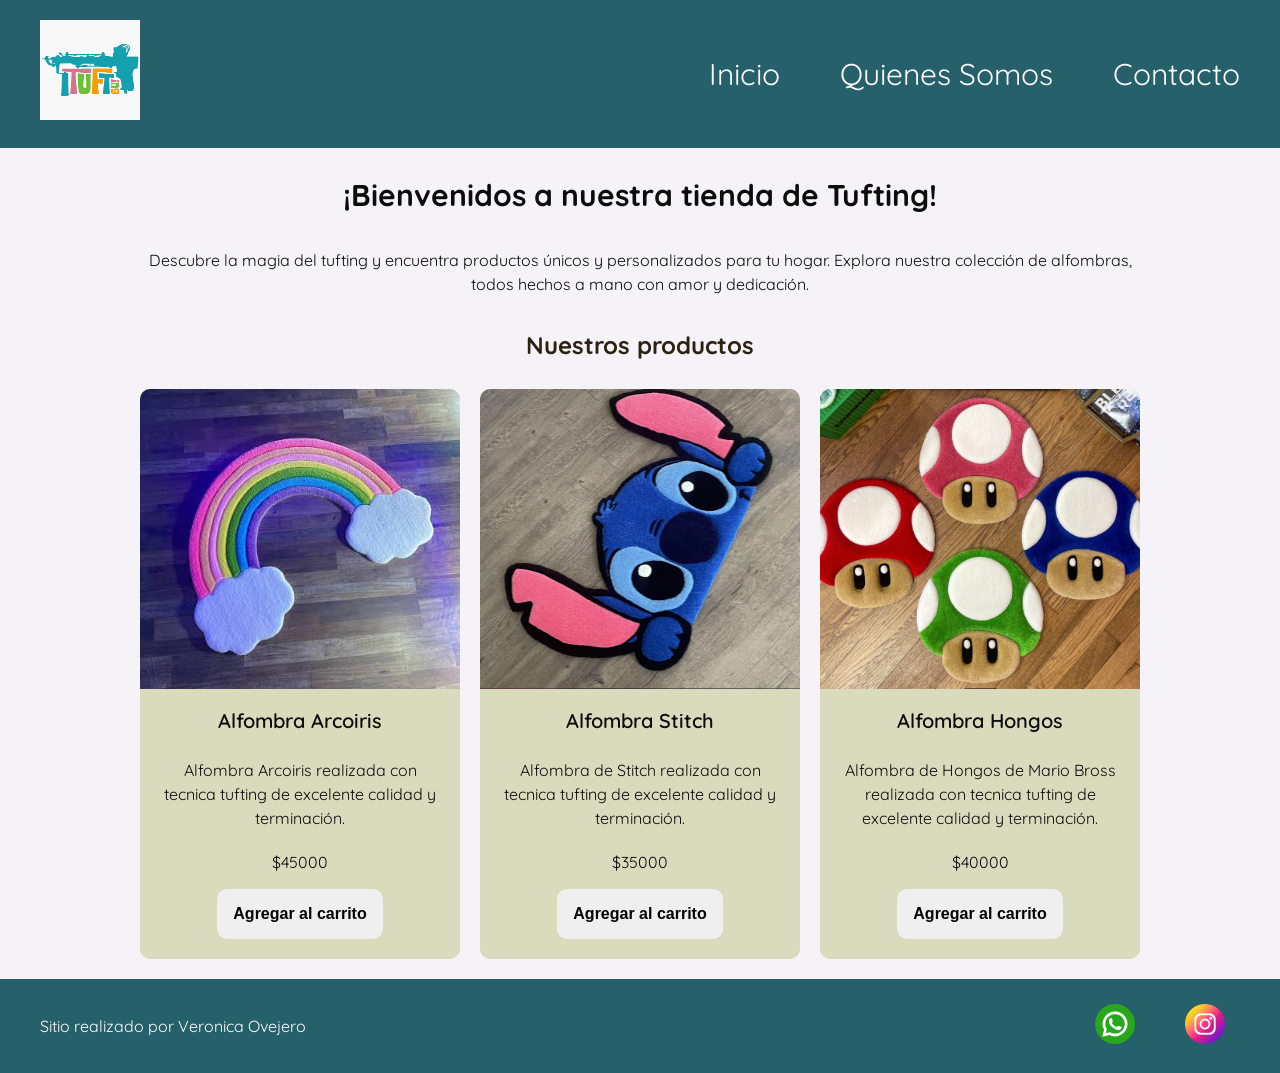
<file: index.html>
<!DOCTYPE html>
<html lang="es">
<head>
    <meta charset="UTF-8">
    <meta name="viewport" content="width=device-width, initial-scale=1.0">
    <link rel="preconnect" href="https://fonts.googleapis.com">
    <link rel="preconnect" href="https://fonts.gstatic.com" crossorigin>
    <link href="https://fonts.googleapis.com/css2?family=Quicksand:wght@300..700&family=Raleway:ital,wght@0,100..900;1,100..900&display=swap" 
    rel="stylesheet">    
    <link rel="stylesheet" href="./css/styles.css" />
    <title>Tienda de Tufting</title>
</head>
<body>
    <header>
        <div class="div-logo"> <a class= "logo" href="./index.html"> <img src="./img/logotufting.jfif" alt="Logo" width="100" height="100"></a></div>
    
    <nav class="header-nav">
        <ul>
            <li><a href="./index.html">Inicio</a></li>
            <li><a href="./pages/about.html">Quienes Somos</a></li>
            <li><a href="./pages/contacto.html">Contacto</a></li>
        </ul>
    </nav>
    </header>

    <main>
         <section class="inicio">
            <h1>¡Bienvenidos a nuestra tienda de Tufting!</h1>
            <p class ="Descripcion-inicio">Descubre la magia del tufting y encuentra productos únicos y personalizados para tu hogar. Explora nuestra colección de alfombras, todos hechos a mano con amor y dedicación.</p>
         </section>

          <section>
            <h2 class="titulo-productos text-secondary">Nuestros productos</h2>
            <div class="contenedor-tarjetas">
            <article class="tarjeta">
                <img class="producto-img" src="./img/arcoiris.jfif" alt="Alfombra Arcoiris">
                <h3>Alfombra Arcoiris</h3>
                <p>Alfombra Arcoiris realizada con tecnica tufting de excelente calidad y terminación.</p>
                <p>$45000</p>
                <button class= "btn">Agregar al carrito</button>
            </article>

            <article class="tarjeta">
                <img class="producto-img" src="img/stitch.PNG" alt="Stitch">
                <h3>Alfombra Stitch</h3>
                <p>Alfombra de Stitch realizada con tecnica tufting de excelente calidad y terminación.</p>
                <p>$35000</p>
                <button class= "btn">Agregar al carrito</button>
            </article>

            <article class="tarjeta">
                <img class="producto-img" src="img/Hongos.PNG" alt="Hongos">
                <h3>Alfombra Hongos</h3>
                <p>Alfombra de Hongos de Mario Bross realizada con tecnica tufting de excelente calidad y terminación.</p>
                <p>$40000</p>
                <button class= "btn">Agregar al carrito</button>
            </article>
            </div>
            </section>
    </main>
    <footer>
      <p>Sitio realizado por Veronica Ovejero</p>
      <nav>
        <ul class="footer-list">
          <li><img src="./img/whatsapp.png" alt="logo-whatsapp" /></li>
          <li><img src="./img/instagram.png" alt="logo-instagram" /></li>
        </ul>
      </nav>
    </footer>

</body>
</html>
</file>
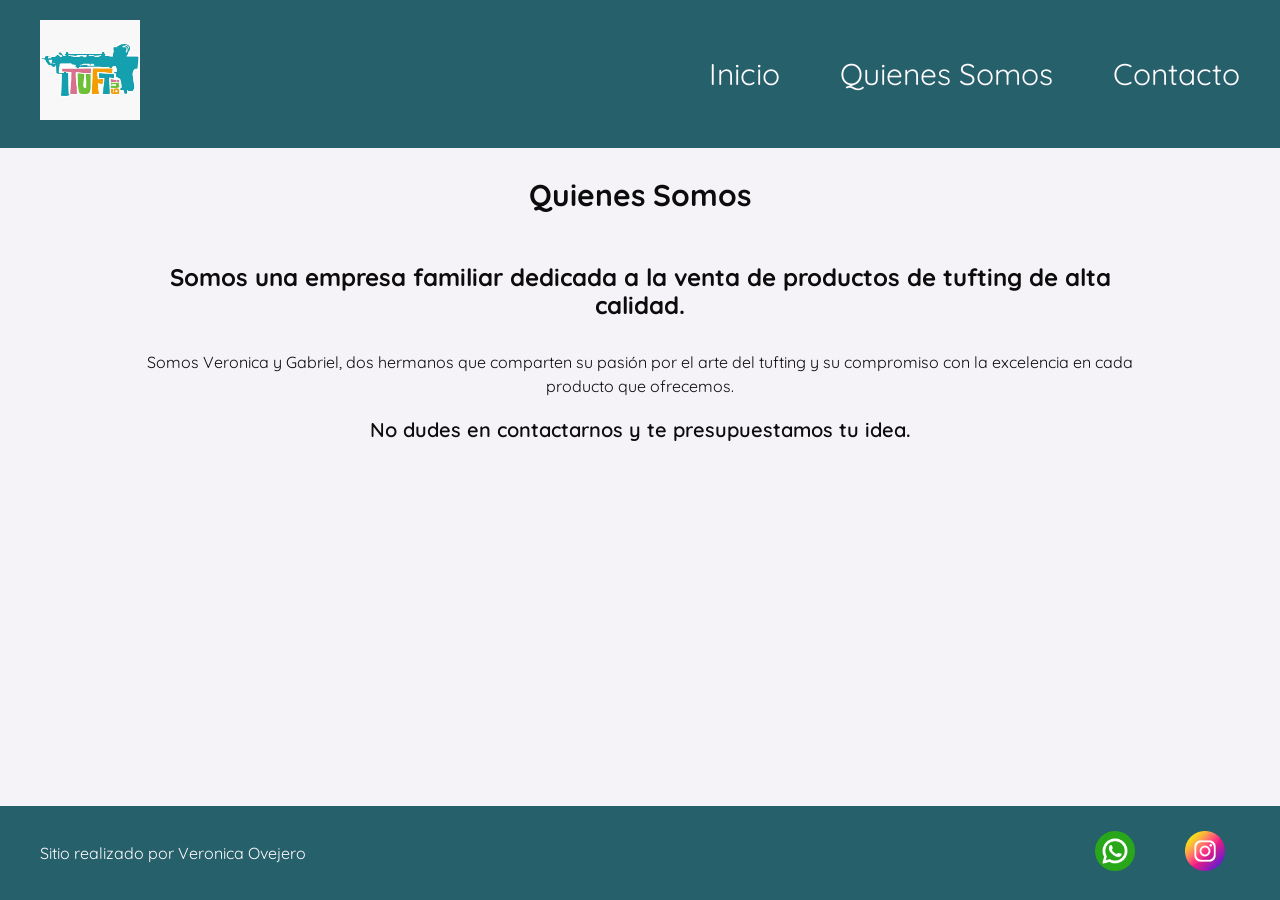
<file: pages/about.html>
<!DOCTYPE html>
<html lang="es">
<head>
    <meta charset="UTF-8">
    <meta name="viewport" content="width=device-width, initial-scale=1.0">
     <link rel="preconnect" href="https://fonts.googleapis.com">
    <link rel="preconnect" href="https://fonts.gstatic.com" crossorigin>
    <link href="https://fonts.googleapis.com/css2?family=Quicksand:wght@300..700&family=Raleway:ital,wght@0,100..900;1,100..900&display=swap" 
    rel="stylesheet">    
    <link rel="stylesheet" href="../css/styles.css" />
    <title>Document</title>
</head>
<body>
    <header>
        <div class="div-logo"> <a class= "logo" href="../index.html"> <img src="../img/logotufting.jfif" alt="Logo" width="100" height="100"></a></div>
    <nav class="header-nav">
        <ul>
            <li><a href="../index.html">Inicio</a></li>
            <li><a href="about.html">Quienes Somos</a></li>
            <li><a href="contacto.html">Contacto</a></li>
        </ul>
    </nav>
    
    </header>
    <main>
        <section class ="about">
        <h1 class="about-title">Quienes Somos</h1>
        </section>
        <section>
        <h2>Somos una empresa familiar dedicada a la venta de productos de <strong>tufting</strong> de alta calidad.</h2>
        </section>
        <section class="about-description">
        <p>Somos Veronica y Gabriel, dos hermanos que comparten su pasión por el arte del tufting y su compromiso con la excelencia en cada producto que ofrecemos.</p>
        </section>
        <section>
        <h3>No dudes en contactarnos y te presupuestamos tu idea.</h3>
        </section>
    </main>
    <footer>
         <p>Sitio realizado por Veronica Ovejero</p>
      <nav>
        <ul class="footer-list">
          <li><img src="../img/whatsapp.png" alt="logo-whatsapp" /></li>
          <li><img src="../img/instagram.png" alt="logo-instagram" /></li>
        </ul>
      </nav>
    </footer>
</body>
</html>
</file>
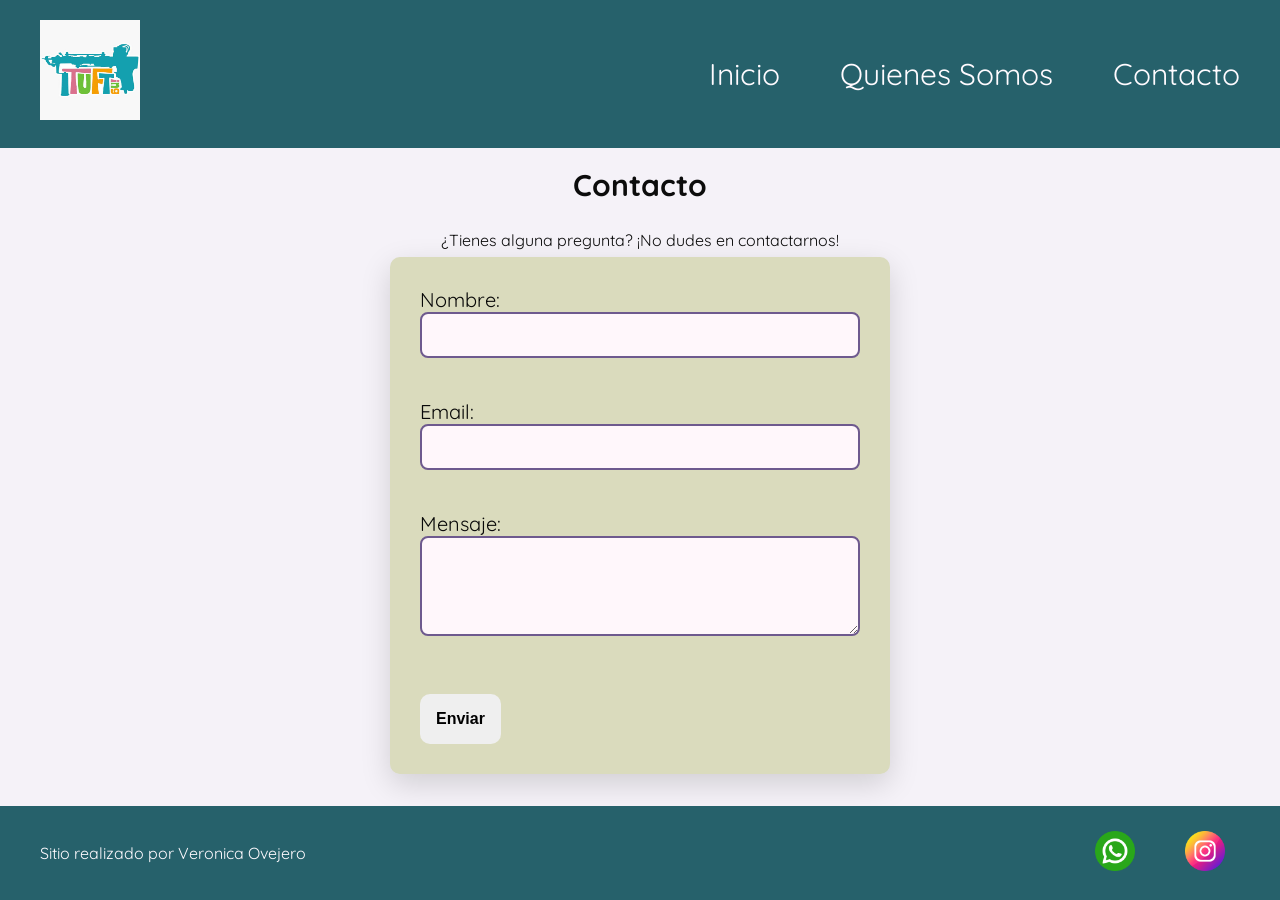
<file: pages/contacto.html>
<!DOCTYPE html>
<html lang="es">
<head>
    <meta charset="UTF-8">
    <meta name="viewport" content="width=device-width, initial-scale=1.0">
    <link rel="preconnect" href="https://fonts.googleapis.com">
    <link rel="preconnect" href="https://fonts.gstatic.com" crossorigin>
    <link href="https://fonts.googleapis.com/css2?family=Quicksand:wght@300..700&family=Raleway:ital,wght@0,100..900;1,100..900&display=swap" 
    rel="stylesheet">    
    <link rel="stylesheet" href="../css/styles.css" />
    <title>Document</title>
</head>
<body>
     <header>
        <div class="div-logo"> <a class= "logo" href="../index.html"> <img src="../img/logotufting.jfif" alt="Logo" width="100" height="100"></a></div>
    <nav class="header-nav">
        <ul>
            <li><a href="../index.html">Inicio</a></li>
            <li><a href="about.html">Quienes Somos</a></li>
            <li><a href="contacto.html">Contacto</a></li>
        </ul>
    </nav>
    </header>
    <main>
        <section class="contacto">
            <h1 class="contacto-title">Contacto</h1>
            <p>¿Tienes alguna pregunta? ¡No dudes en contactarnos!</p>
        </section>
        <form class="contacto-form" action="https://formspree.io/f/maeyypvd" method="POST">
            <div class="grupo-input">
                <label for="nombre"> Nombre: <input type="text" id="nombre" name="nombre" required></label><br>
                <label for="email"> Email: <input type="email" id="email" name="email" required></label><br>
                <label for="mensaje"> Mensaje: <textarea id="mensaje" name="mensaje" required></textarea></label><br>
            </div>
            <button class="btn" type="submit">Enviar</button>
        </form>
    </main>
    <footer>
       <p>Sitio realizado por Veronica Ovejero</p>
      <nav>
        <ul class="footer-list">
          <li><img src="../img/whatsapp.png" alt="logo-whatsapp" /></li>
          <li><img src="../img/instagram.png" alt="logo-instagram" /></li>
        </ul>
      </nav>
    </footer>
</body>
</html>
</file>
<file: css/styles.css>
* {
  margin: 0;
  padding: 0;
  box-sizing: border-box;
}

html {
  font-size: 62.5%;
}

body {
  font-family: "Quicksand", sans-serif;
  font-size: 1.6rem;
  background-color: #f5f2f8;
  color: #0c0c0c;

  display: flex;
  flex-direction: column;
  min-height: 100vh;
}

main {
  width: 80%;
  margin: auto;
  padding-bottom: 2rem;

  flex: 1;

  display: flex;
  flex-direction: column;
  align-items: center;
}

p , .about-description {
  font-size: 1.6rem;
  line-height: 1.5;
  margin: 0.5rem 0;
  text-align: center;
}

h1 {
  font-size: 3rem;
  font-weight: 800;
  line-height: 1.15;
  margin: 3rem 0;
}

h2 {
  font-size: 2.4rem;
  font-weight: 700;
  line-height: 1.2;
  text-align: center;
  margin: 2rem 0;
  
}

h3 {
  font-size: 2rem;
  font-weight: 600;
  line-height: 1.2;
  text-align: center;
  margin: 1rem 0;
}
.btn {
  border: none;
  font-size: 1.6rem;
  font-weight: bold;
  padding: 1.6rem;
  border-radius: 1rem;
}

header,
footer {
  background: #26616b;
  color: #fffbff;
  width: 100%;

  display: flex;
  justify-content: space-between;
  align-items: center;
}

footer {
  padding: 1rem 4rem;
}

.div-logo {
  margin-left: 2rem;
  font-weight: bold;
}

.logo,
.header-nav a {
  text-decoration: none;
  font-size: 3rem;
  color: inherit;
  display: inline-block;
  padding: 2rem;
}

.header-nav {
  margin-right: 2rem;
}

.header-nav ul,
footer .footer-list {
  list-style: none;
  display: flex;
  gap: 2rem;
}

.footer-list li {
  padding: 1rem;
}

.footer-list img {
  width: 5rem;
  padding: 0.5rem;
}

.text-secondary {
  color: #2b220f;
   padding: 1rem;

}

.Descripcion-inicio {
  text-align: center;
}
/* -------------------------------------------------------------------------- */
/*                                    HOME                                    */
/* -------------------------------------------------------------------------- */
.inicio , .about, .contacto{
  display: flex;
  justify-content: center;
  align-items: center;
  flex-wrap: wrap;

}

.inicio h1 {
  width: 100%;
  text-align: center;
}


.contenedor-tarjetas {
  display: flex;
  justify-content: center;
  gap: 2rem;
  flex-wrap: wrap;
}

.tarjeta {
  background-color: #dadbbd; 
  width: 100%;
  max-width: 32rem;
  border-radius: 1rem;
  overflow: hidden;
  

  display: flex;
  flex-direction: column;
  align-items: center;
  gap: 1rem;
 padding-bottom: 2rem;
}

.tarjeta p {
  text-align: center;
  padding: 0 2rem;
}

.tarjeta img {
  width: 100%;
  height: 30rem;
  object-fit: cover;
}

/* -------------------------------------------------------------------------- */
/*                                  CONTACTO                                  */
/* -------------------------------------------------------------------------- */
.contacto {
  width: 100%;
  display: flex;
  flex-direction: column;
  align-items: center;
}

.contacto-title{
  margin: 2rem 0;
}

.contacto-form {
  background-color: #dadbbd;
  color: #080808;

  width: 100%;
  max-width: 50rem;

  font-size: 2rem;
  padding: 3rem;
  border-radius: 1rem;

  box-shadow: 0 10px 30px rgba(0, 0, 0, 0.15); /* sutil */
}

.grupo-input {
  display: flex;
  flex-direction: column;
  gap: 0.8rem;
  margin-bottom: 2rem;
}

.grupo-input input,
.grupo-input textarea {
  width: 100%;
  padding: 1.2rem;
  font-size: 1.6rem;

  color: #2a1e35;
  background-color: #fff7fb;

  border: 2px solid #6e5a8e;
  border-radius: 0.8rem;

  outline: none;
}

.grupo-input textarea {
  min-height: 10rem;
  resize: vertical;
}

/* -------------------------------------------------------------------------- */
/*                                MEDIA QUERIES                               */
/* -------------------------------------------------------------------------- */
@media (max-width: 600px) {
  header,
  footer {
    flex-direction: column;
    padding-bottom: 1rem;
  }

  .header-nav,
  .div-logo {
    margin: 0;
  }

  .header-nav ul {
    flex-direction: column;
    align-items: center;
    gap: 0;
  }

  .header-nav a {
    font-size: 2rem;
    padding: 0.8rem 1rem;
  }
  .footer-list {
    padding: 0;
}
}
</file>
